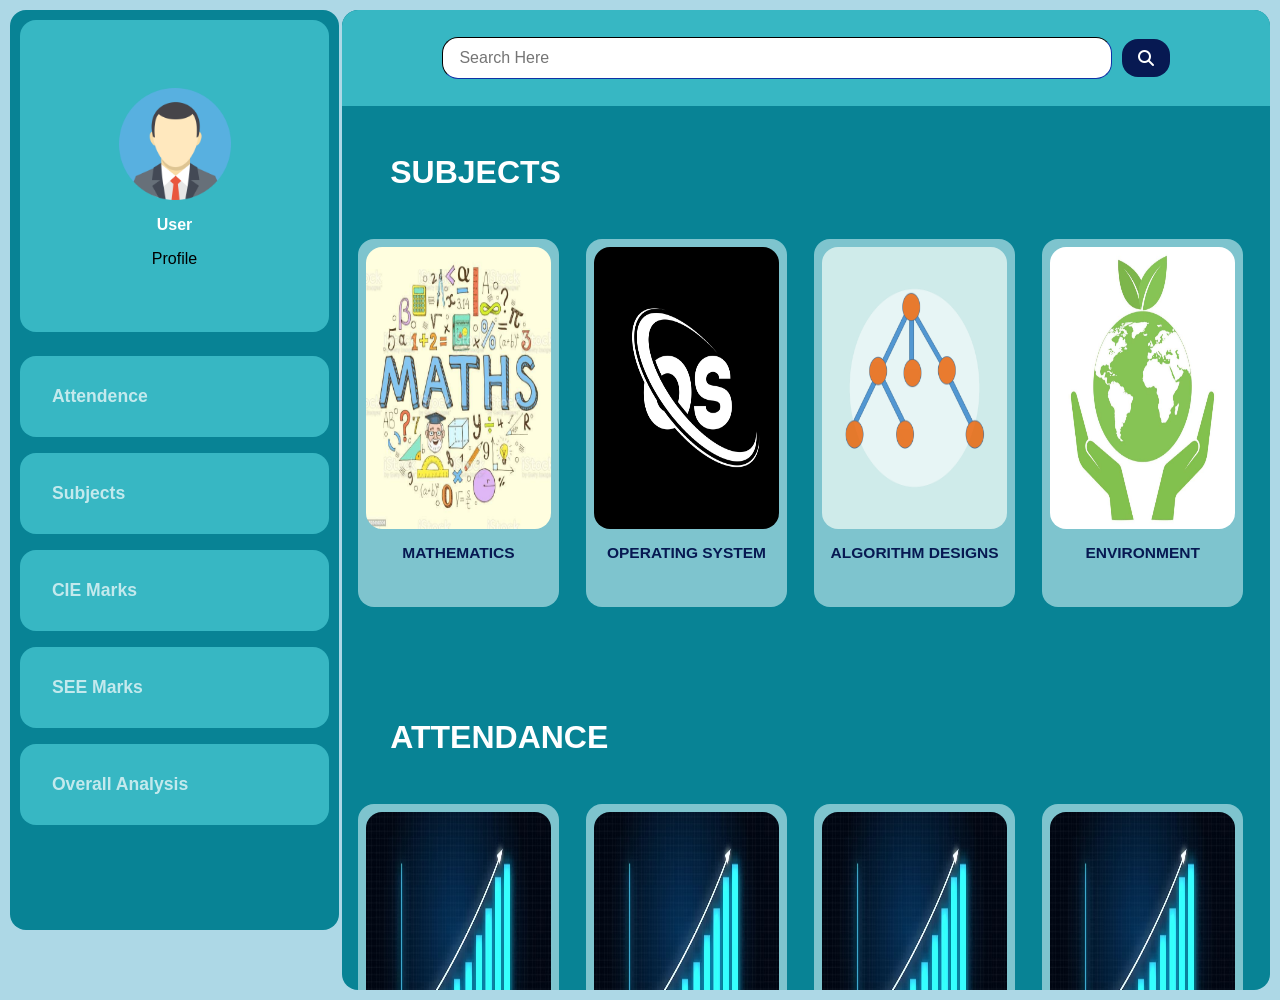
<file: StudentPortal/index.html>
<!DOCTYPE html>
<html lang="en">
<head>
    <meta charset="UTF-8">
    <meta name="viewport" content="width=device-width, initial-scale=1.0">
    <title> Student Portal </title>
    <link rel="stylesheet" href="StudentPortal.css">
    <link rel="stylesheet" href="https://cdnjs.cloudflare.com/ajax/libs/font-awesome/6.5.2/css/all.min.css" integrity="sha512-SnH5WK+bZxgPHs44uWIX+LLJAJ9/2PkPKZ5QiAj6Ta86w+fsb2TkcmfRyVX3pBnMFcV7oQPJkl9QevSCWr3W6A==" crossorigin="anonymous" referrerpolicy="no-referrer">
    <link rel="icon" href="Logo.png">
</head>
<body>

    <div class="mainbox">

        <div class="sidebar">

            <div class="user">

                <img src="u4.png" alt="user">
                <p> <b> User</b> </p>
                <a href="#">Profile</a>

            </div>

            <div class="headings">
                <p> <b>Attendence</b></p>
            </div>

            <div class="headings">
                <p> <b>Subjects</b></p>
            </div>

            <div class="headings">
                <p> <b>CIE Marks</b></p>
            </div>

            <div class="headings">
                <p> <b>SEE Marks</b></p>
            </div>

            <div class="headings">
                <p> <b>Overall Analysis</b></p>
            </div>

        </div>
    
        <div class="mainbar">

            <div class="navbar">

                <input type="text" placeholder="Search Here">

                <div class="search">

                    <i class="fa-solid fa-magnifying-glass"></i>

                </div> 

            </div>

            
            <h1>SUBJECTS</h1>

            <div class="container">

                        
                    <div class="box">

                    <img src="Maths.jpg" alt="Maths">
                    <p style="color:#071952"><B>MATHEMATICS</B></p>

                    </div>

                    <div class="box">

                        <img src="OS3.jpg" alt="Maths"> 
                        <p style="color:#071952"><B>OPERATING SYSTEM</B></p>
                        
                    </div>

                    <div class="box">
                                
                        <img src="algorithm.png" alt="Maths"> 
                        <p style="color:#071952"><B>ALGORITHM DESIGNS</B></p>

                    </div>

                    <div class="box">
                                
                        <img src="envi.jpg" alt="Maths"> 
                        <p style="color:#071952"><B>ENVIRONMENT</B></p>

                    </div>

            </div>


            <h1>ATTENDANCE</h1>

            <div class="container">

                        
                    <div class="box">

                    <img src="g1.avif" alt="Maths">
                    <p style="color:#071952"><B>MATHEMATICS</B></p>

                    </div>

                    <div class="box">

                        <img src="g1.avif" alt="Maths"> 
                        <p style="color:#071952"><B>OPERATING SYSTEM</B></p>
                        
                    </div>

                    <div class="box">
                                
                        <img src="g1.avif" alt="Maths"> 
                        <p style="color:#071952"><B>ALGORITHM DESIGNS</B></p>

                    </div>

                    <div class="box">
                                
                        <img src="g1.avif" alt="Maths"> 
                        <p style="color:#071952"><B>ENVIRONMENT</B></p>

                    </div>

            </div>

            <br><br><br><br>
            <hr>
            
    
        </div>

    </div>
    
</body>
    
</html>
</file>
<file: StudentPortal/StudentPortal.css>
body{

    margin: 0px;
    overflow: hidden;
    background-color:lightblue;
    color: #fff;
    font-family: 'Montserrat',sans-serif;
}

.mainbox{

    display: flex;
    font-size: 16px;
    padding: 10px;
}

.sidebar{

    border-radius: 1rem;
    height: 100vh;
    width:25%;
    background-color:#088395;
    margin-right: .62rem;
    padding: .62rem;
    color: white;
}
  
.mainbar{

    border-radius: 1rem;
    height: 100vh;
    width: 75%;
    background-color:#088395;
    overflow-y: auto;
    padding-bottom: 5rem;
}

.user{

    margin-bottom: 1.5rem;
    border-radius: 1rem;
    background-color:  #37B7C3;
    color: white;
    height: 33%;
    width: 100%;
    display: flex;
    align-items: center;
    justify-content: center;
    flex-direction: column;
    font-size: 1rem;
    padding-bottom: .31rem;
    padding-top: .62rem;
}

.user img {

    margin-top: 1rem;
    height: 7rem;
    width: 7rem;
}

.user a {

    text-decoration: none;
    color: black;
    margin-bottom: 1rem;
    font-size: 1rem;
}

.user a:hover{

    color:white;
    text-decoration: underline;

}

.headings {

    margin-bottom: 1rem;
    border-radius: 1rem;
    background-color:  #37B7C3;
    color: white;
    height: 9%;
    width: 100%;
    display: flex;
    align-items: center;
    font-size: 1.1rem;

}

.headings p {

    margin-left: 2rem;
    opacity: 0.7;

}

.headings p:hover {

    opacity: 1;
    cursor: pointer;
}

.navbar{

    position: sticky;
    top: 0px;
    display: flex;
    justify-content: center;
    align-items: center;
    width: 100%;
    height: 6rem;
    background-color:#37B7C3;
    border-top-left-radius: 1rem;
}

input {

    width: 70%;
    height: 40%;
    border-radius: 1rem;
    margin-right: 10px;
    border-color: #071952;
    border-width: 1px;
    padding-left: 1rem;
    font-size:1rem;
}

.search{

    width:3rem;
    height: 40%;
    background-color: #071952;
    color: white;
    display: flex;
    align-items: center;
    justify-content: center;
    border-radius: 1rem;
}


.container{

    width:100%;
    height:22rem;
    background-color:transparent;
    display: flex;
    align-items: center;
    justify-content: space-evenly;
    flex-wrap:wrap ;
    margin-right: 1rem;
    margin-bottom: 8rem;
    margin-top: 3rem;
}

.box{

    width :20%;
    border-radius: 1rem;
    height: 22rem;
    background-color: #b0e0e6b4;
    margin-right: .7rem;
    margin-bottom: .6rem ;
    display: flex;
    flex-direction: column;
    align-items: center;
    padding: .5rem;
    font-size: x-large;
}

.box p{

    margin-bottom: 1rem;
}

.box img {

    height: 80%;
    width: 100%;
    border-radius: 1rem;

}

h1{

    margin-top: 3rem;
    margin-left: 3rem;
    color: #FFFFFF;
}

h1:hover{

    text-decoration: underline;
}

hr{

    width: 80%;
    margin-bottom: 5rem;
}

@media(min-width : 1050px) and (max-width:1300px){


    .box p {

        font-size: 15.5px;
    }

    .sidebar{

        margin-right: .2rem !important;
    }
}

@media (min-width :700px) and (max-width: 1050px){
    :root{

        font-size: 16px;
    }

    .sidebar{

        margin-right: .1rem;
    }
    
    body {
      background-color: lightblue;
    }

    body{
        font-size: 10px !important;
    }

    .box img {

        margin-bottom: 1rem;
 
    }

    .box p{

        font-size: 18px;
    }

    h1{
      
        font-size: 20px;
    }

    .headings p {

        font-size: 16px;
        margin-left: 1rem;
        opacity: 0.7;
    
    }

    .box{

        font-size: 14px;
        padding: .25rem!important;
        width:33%;
        height: 20rem !important;
        margin-bottom: 1.2rem;
    }

    .container{

        margin-bottom: 3rem !important;
        margin-top:1.5rem ;
        height: auto !important;
    }
    
}

@media (min-width: 350px) and (max-width: 700px) {

    :root{

        font-size: 15px;
    }
    

    .box p {

        font-size: 12px !important;
        
    }

    h1{
      
        font-size: 16px;
        margin-left: 2rem;
    }

    .sidebar{

        margin-right: .25rem;
    }

    .user img {

        margin-top: 1rem;
        height: 5rem;
        width: 5rem;
    }
    

    .headings p {

        font-size: 14px;
        margin-left: 1rem;
        opacity: 0.7; 
    }

    .headings{

        padding-right: .25rem;
        margin-right: 1rem;
    }

    .mainbox{

        padding:2px;
    }
    
    .box{

        font-size: 14px;
        padding: .25rem!important;
        width:35%;
        height: 13rem !important;
        margin-bottom: 1.5rem;
    }

    .container{

        margin-bottom: 3rem !important;
        margin-top:2rem ;
        height: auto !important;
    }

    hr{
        margin-bottom: 100px;
    }

  }
</file>
